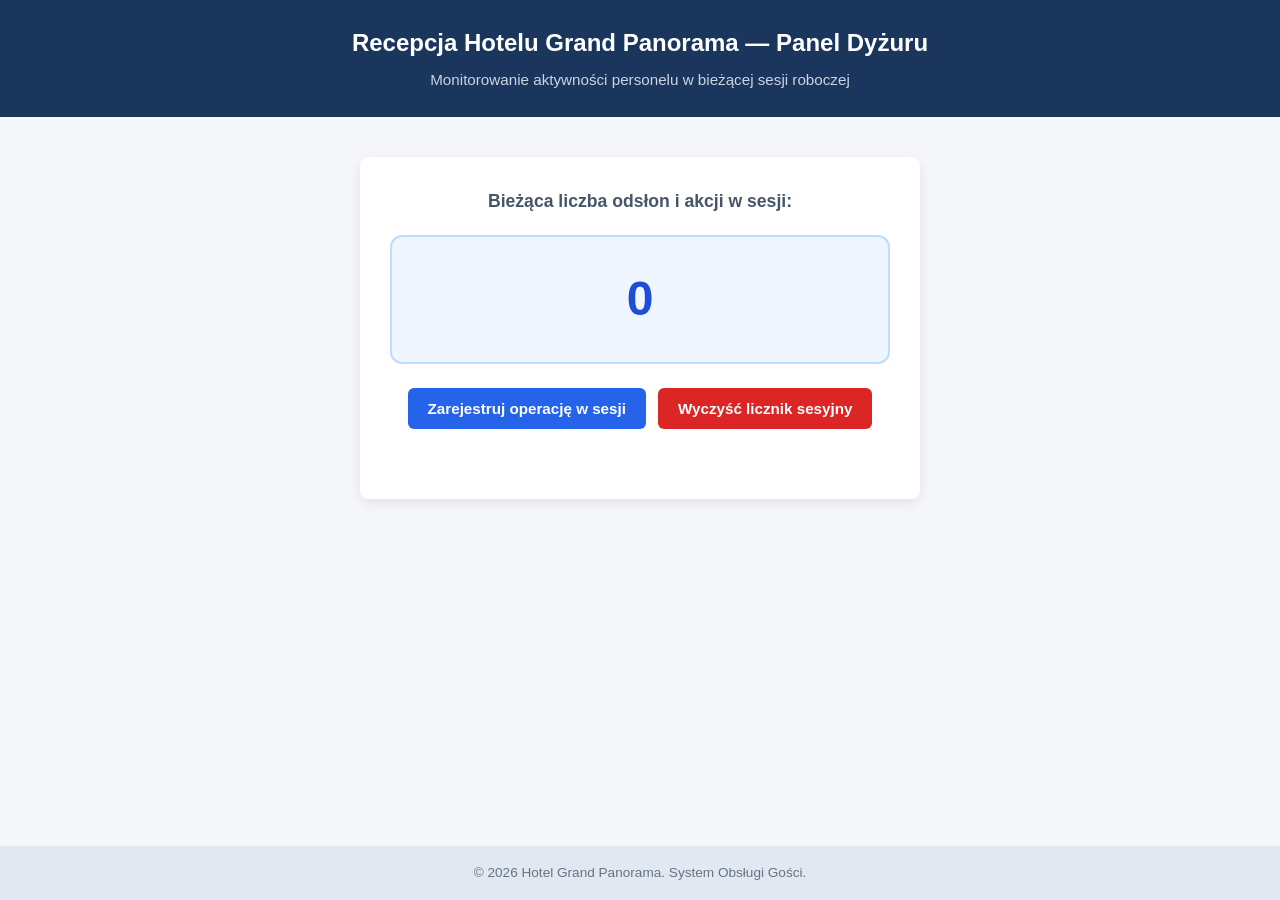
<file: localStorage - sessionStorage/nauka/zadanie1_licznik_odwiedzin_sesji/index.html>
<!DOCTYPE html>
<html lang="pl">
<head>
  <meta charset="UTF-8">
  <meta name="viewport" content="width=device-width, initial-scale=1.0">
  <title>Recepcja Hotelu Grand Panorama</title>
  <link rel="stylesheet" href="style.css">
</head>
<body>
  <header>
    <h1>Recepcja Hotelu Grand Panorama — Panel Dyżuru</h1>
    <p>Monitorowanie aktywności personelu w bieżącej sesji roboczej</p>
  </header>

  <main>
    <section class="karta-panelu">
      <h2>Bieżąca liczba odsłon i akcji w sesji:</h2>
      <div class="licznik-box">
        <span id="licznik-odwiedzin">0</span>
      </div>

      <div class="przyciski-akcji">
        <button type="button" id="btn-zwieksz">Zarejestruj operację w sesji</button>
        <button type="button" id="btn-reset" class="btn-ostrzezenie">Wyczyść licznik sesyjny</button>
      </div>

      <p id="komunikat-stanu" class="komunikat" role="status"></p>
    </section>
  </main>

  <footer>
    <p>&copy; 2026 Hotel Grand Panorama. System Obsługi Gości.</p>
  </footer>

  <script src="script.js"></script>
</body>
</html>
</file>
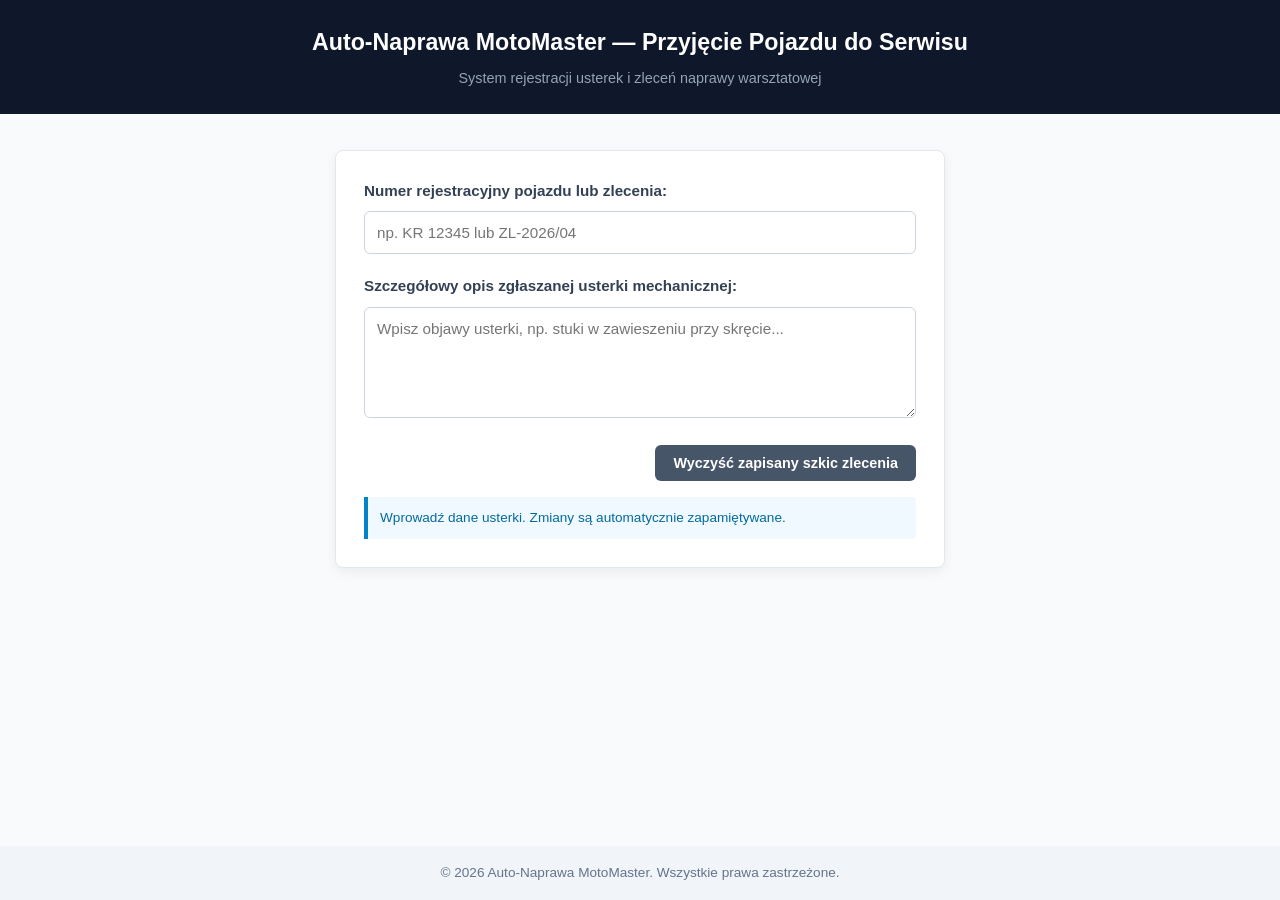
<file: localStorage - sessionStorage/nauka/zadanie2_autozapis_notatki_warsztat/index.html>
<!DOCTYPE html>
<html lang="pl">
<head>
  <meta charset="UTF-8">
  <meta name="viewport" content="width=device-width, initial-scale=1.0">
  <title>Auto-Naprawa MotoMaster</title>
  <link rel="stylesheet" href="style.css">
</head>
<body>
  <header>
    <h1>Auto-Naprawa MotoMaster — Przyjęcie Pojazdu do Serwisu</h1>
    <p>System rejestracji usterek i zleceń naprawy warsztatowej</p>
  </header>

  <main>
    <section class="formularz-karta">
      <form id="formularz-zlecenia">
        <div class="grupa-pola">
          <label for="nr-zlecenia">Numer rejestracyjny pojazdu lub zlecenia:</label>
          <input type="text" id="nr-zlecenia" placeholder="np. KR 12345 lub ZL-2026/04">
        </div>

        <div class="grupa-pola">
          <label for="opis-usterki">Szczegółowy opis zgłaszanej usterki mechanicznej:</label>
          <textarea id="opis-usterki" rows="5" placeholder="Wpisz objawy usterki, np. stuki w zawieszeniu przy skręcie..."></textarea>
        </div>

        <div class="akcje">
          <button type="button" id="btn-wyczysc-szkic" class="btn-anuluj">Wyczyść zapisany szkic zlecenia</button>
        </div>

        <p id="status-zapisu" class="komunikat-statusu" role="status">Wprowadź dane usterki. Zmiany są automatycznie zapamiętywane.</p>
      </form>
    </section>
  </main>

  <footer>
    <p>&copy; 2026 Auto-Naprawa MotoMaster. Wszystkie prawa zastrzeżone.</p>
  </footer>

  <script src="script.js"></script>
</body>
</html>
</file>
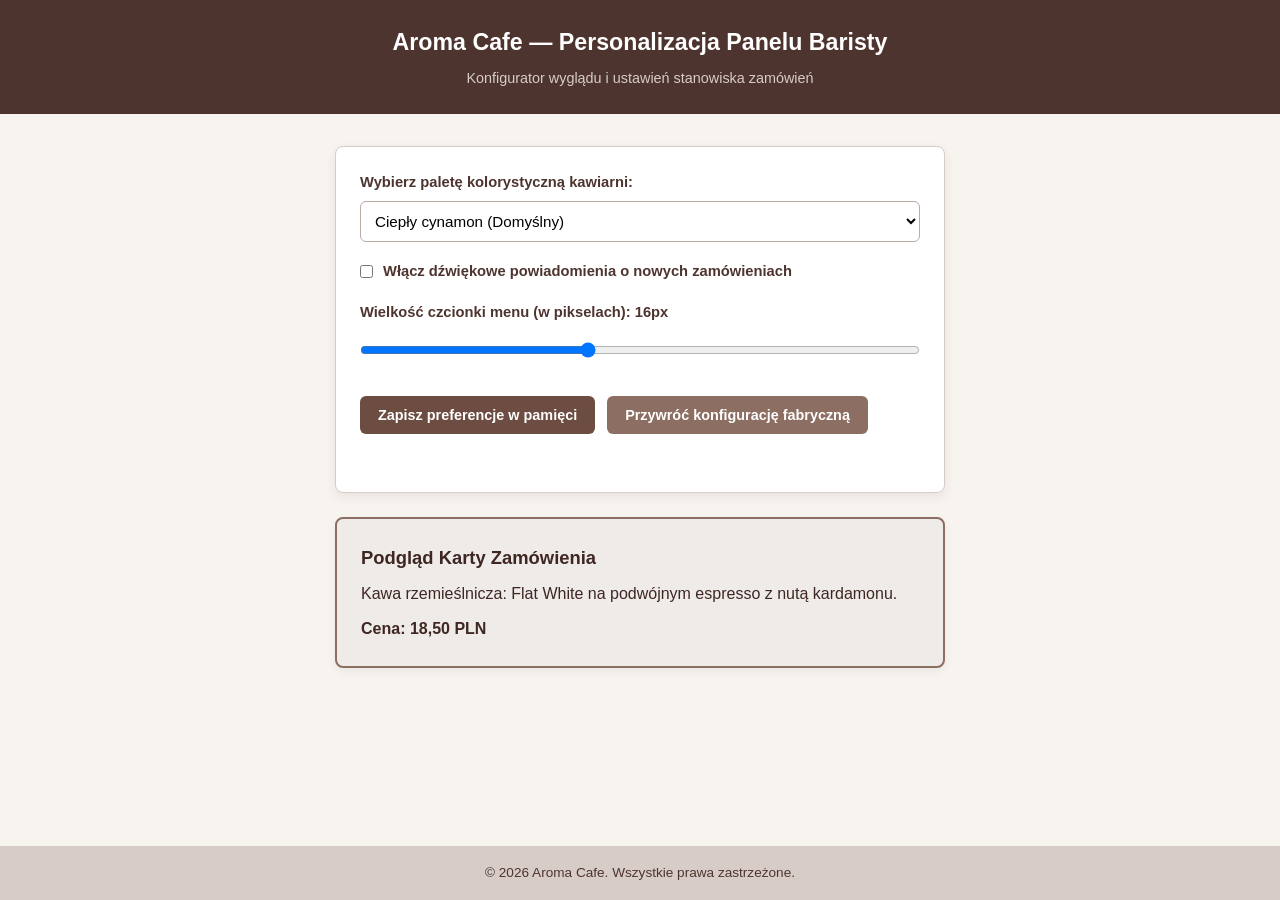
<file: localStorage - sessionStorage/nauka/zadanie3_konfigurator_kawiarni_motyw/index.html>
<!DOCTYPE html>
<html lang="pl">
<head>
  <meta charset="UTF-8">
  <meta name="viewport" content="width=device-width, initial-scale=1.0">
  <title>Aroma Cafe — Personalizacja Panelu</title>
  <link rel="stylesheet" href="style.css">
</head>
<body>
  <header>
    <h1>Aroma Cafe — Personalizacja Panelu Baristy</h1>
    <p>Konfigurator wyglądu i ustawień stanowiska zamówień</p>
  </header>

  <main>
    <section class="panel-konfiguracji">
      <form id="formularz-preferencji">
        <div class="grupa-pola">
          <label for="wybor-motywu">Wybierz paletę kolorystyczną kawiarni:</label>
          <select id="wybor-motywu">
            <option value="cieply">Ciepły cynamon (Domyślny)</option>
            <option value="jasny">Jasny poranek</option>
            <option value="ciemny">Ciemne espresso</option>
          </select>
        </div>

        <div class="grupa-pola pole-checkbox">
          <input type="checkbox" id="opcja-powiadomienia">
          <label for="opcja-powiadomienia">Włącz dźwiękowe powiadomienia o nowych zamówieniach</label>
        </div>

        <div class="grupa-pola">
          <label for="suwak-rozmiar">Wielkość czcionki menu (w pikselach): <span id="wartosc-suwaka">16px</span></label>
          <input type="range" id="suwak-rozmiar" min="12" max="22" value="16">
        </div>

        <div class="przyciski">
          <button type="button" id="btn-zapisz-konfiguracje">Zapisz preferencje w pamięci</button>
          <button type="button" id="btn-przywroc-domyslne" class="btn-szary">Przywróć konfigurację fabryczną</button>
        </div>

        <p id="status-konfiguracji" class="status-box" role="status"></p>
      </form>
    </section>

    <section id="podglad-karty" class="podglad-box motyw-cieply">
      <h3>Podgląd Karty Zamówienia</h3>
      <p>Kawa rzemieślnicza: Flat White na podwójnym espresso z nutą kardamonu.</p>
      <p class="cena-podgladu">Cena: 18,50 PLN</p>
    </section>
  </main>

  <footer>
    <p>&copy; 2026 Aroma Cafe. Wszystkie prawa zastrzeżone.</p>
  </footer>

  <script src="script.js"></script>
</body>
</html>
</file>
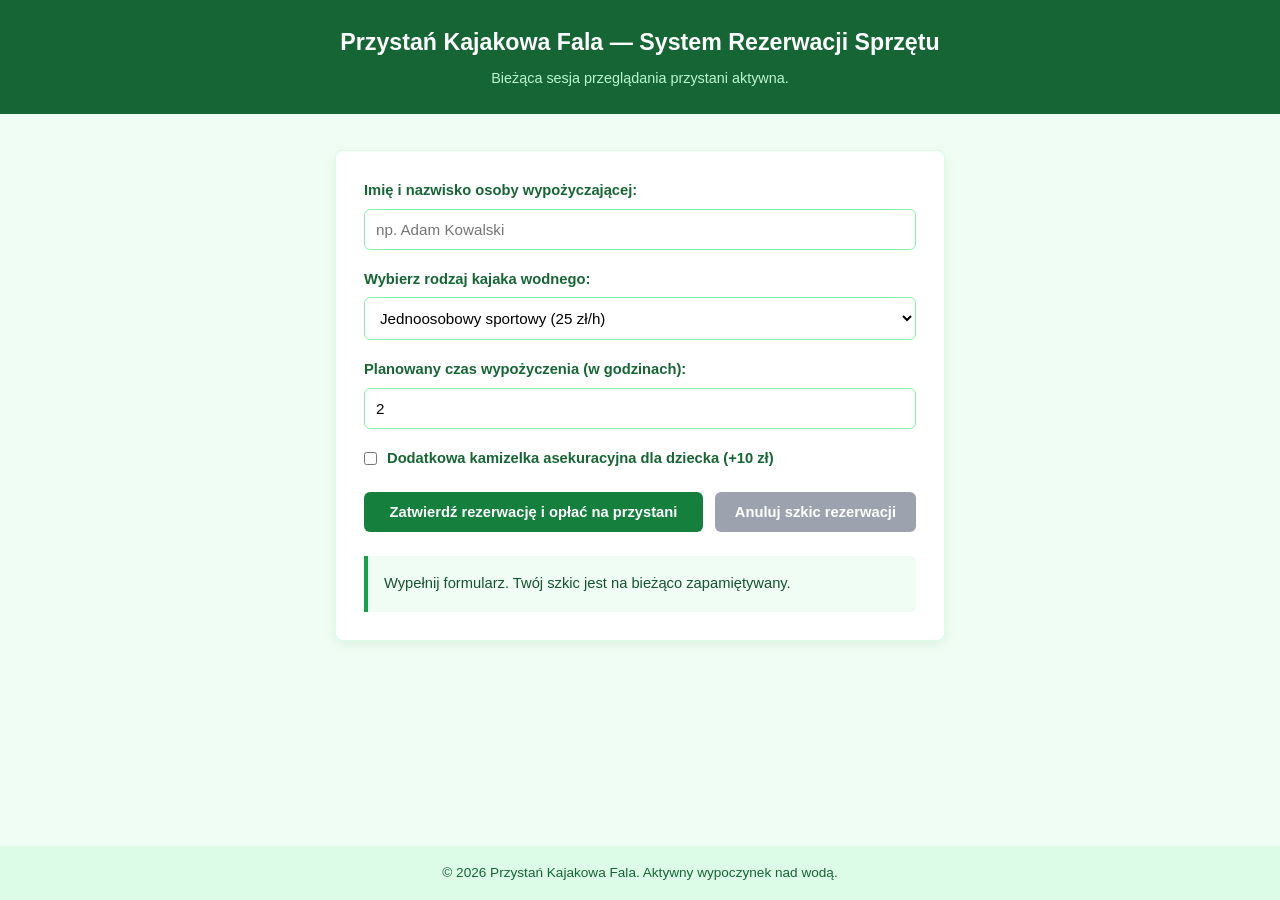
<file: localStorage - sessionStorage/nauka/zadanie4_integrujace_kreator_rezerwacji_kajakow/index.html>
<!DOCTYPE html>
<html lang="pl">
<head>
  <meta charset="UTF-8">
  <meta name="viewport" content="width=device-width, initial-scale=1.0">
  <title>Przystań Kajakowa Fala</title>
  <link rel="stylesheet" href="style.css">
</head>
<body>
  <header>
    <h1>Przystań Kajakowa Fala — System Rezerwacji Sprzętu</h1>
    <p id="licznik-sesji">Bieżąca sesja przeglądania przystani aktywna.</p>
  </header>

  <main>
    <section class="karta-glowna">
      <form id="formularz-rezerwacji">
        <div class="grupa-pola">
          <label for="imie-klienta">Imię i nazwisko osoby wypożyczającej:</label>
          <input type="text" id="imie-klienta" required placeholder="np. Adam Kowalski">
        </div>

        <div class="grupa-pola">
          <label for="typ-kajaka">Wybierz rodzaj kajaka wodnego:</label>
          <select id="typ-kajaka">
            <option value="jednoosobowy">Jednoosobowy sportowy (25 zł/h)</option>
            <option value="dwuosobowy">Dwuosobowy turystyczny (40 zł/h)</option>
            <option value="rodzinny">Rodzinny 3-osobowy (55 zł/h)</option>
          </select>
        </div>

        <div class="grupa-pola">
          <label for="liczba-godzin">Planowany czas wypożyczenia (w godzinach):</label>
          <input type="number" id="liczba-godzin" min="1" max="8" value="2" required>
        </div>

        <div class="grupa-pola pole-checkbox">
          <input type="checkbox" id="opcja-kamizelka">
          <label for="opcja-kamizelka">Dodatkowa kamizelka asekuracyjna dla dziecka (+10 zł)</label>
        </div>

        <div class="przyciski-akcji">
          <button type="submit" id="btn-zatwierdz" class="btn-glowny">Zatwierdź rezerwację i opłać na przystani</button>
          <button type="button" id="btn-anuluj-szkic" class="btn-drugorzedny">Anuluj szkic rezerwacji</button>
        </div>
      </form>

      <div id="podsumowanie-rezerwacji" class="podsumowanie-box" role="status">
        Wypełnij formularz. Twój szkic jest na bieżąco zapamiętywany.
      </div>
    </section>
  </main>

  <footer>
    <p>&copy; 2026 Przystań Kajakowa Fala. Aktywny wypoczynek nad wodą.</p>
  </footer>

  <script src="script.js"></script>
</body>
</html>
</file>
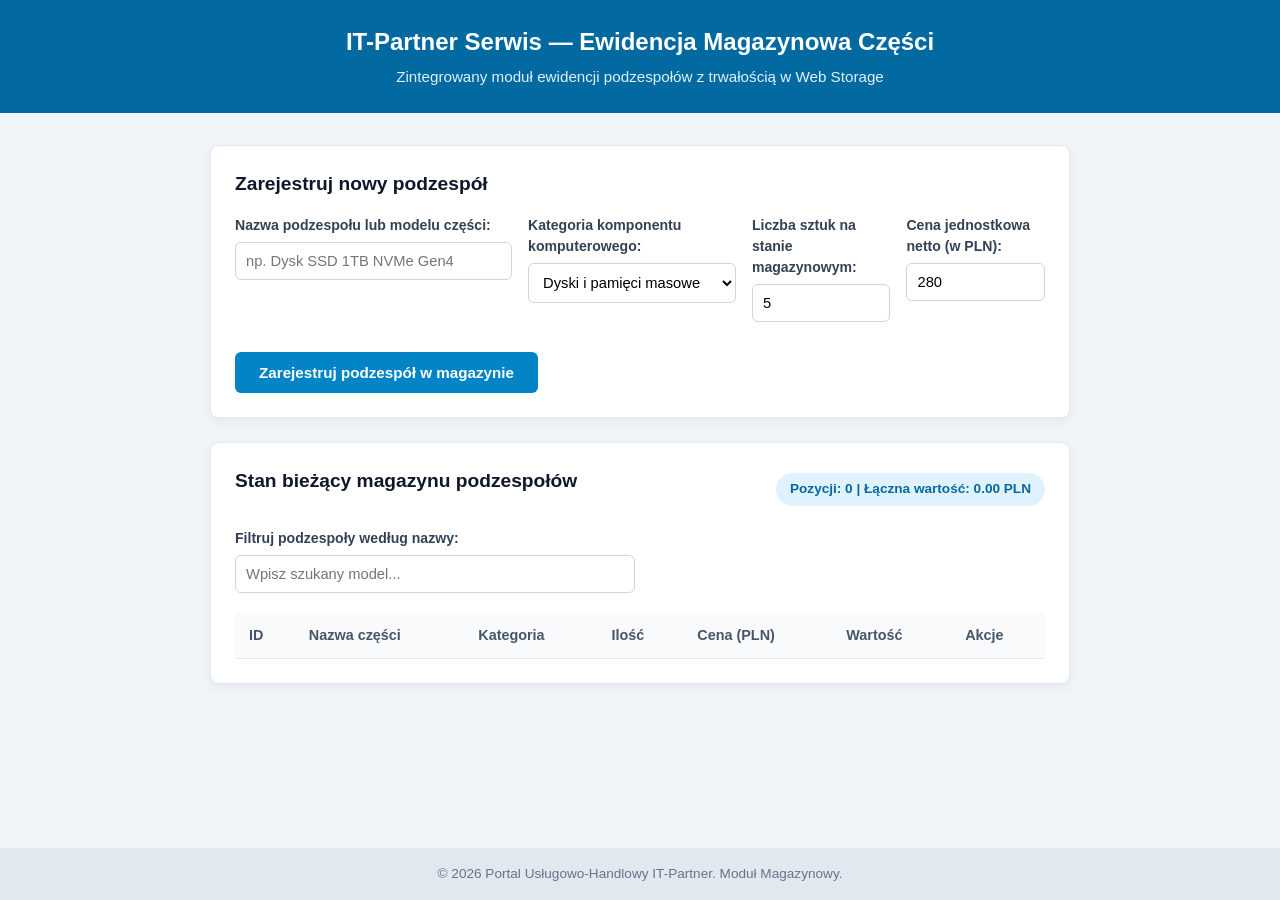
<file: localStorage - sessionStorage/nauka/zadanie5_przyrostowe_rejestr_magazynu_it/index.html>
<!DOCTYPE html>
<html lang="pl">
<head>
  <meta charset="UTF-8">
  <meta name="viewport" content="width=device-width, initial-scale=1.0">
  <title>IT-Partner Serwis — Ewidencja Magazynowa</title>
  <link rel="stylesheet" href="style.css">
</head>
<body>
  <header>
    <h1>IT-Partner Serwis — Ewidencja Magazynowa Części</h1>
    <p>Zintegrowany moduł ewidencji podzespołów z trwałością w Web Storage</p>
  </header>

  <main>
    <section class="karta-sekcji">
      <h2>Zarejestruj nowy podzespół</h2>
      <form id="formularz-czesci">
        <div class="siatka-formularza">
          <div class="grupa-pola">
            <label for="nazwa-czesci">Nazwa podzespołu lub modelu części:</label>
            <input type="text" id="nazwa-czesci" required placeholder="np. Dysk SSD 1TB NVMe Gen4">
          </div>

          <div class="grupa-pola">
            <label for="kategoria-czesci">Kategoria komponentu komputerowego:</label>
            <select id="kategoria-czesci">
              <option value="Dyski i pamięci masowe">Dyski i pamięci masowe</option>
              <option value="Pamięci RAM DDR4/DDR5">Pamięci RAM DDR4/DDR5</option>
              <option value="Karty graficzne">Karty graficzne</option>
              <option value="Zasilacze i obudowy">Zasilacze i obudowy</option>
            </select>
          </div>

          <div class="grupa-pola">
            <label for="ilosc-czesci">Liczba sztuk na stanie magazynowym:</label>
            <input type="number" id="ilosc-czesci" min="1" value="5" required>
          </div>

          <div class="grupa-pola">
            <label for="cena-czesci">Cena jednostkowa netto (w PLN):</label>
            <input type="number" id="cena-czesci" min="1" step="0.5" value="280" required>
          </div>
        </div>

        <button type="submit" id="btn-dodaj" class="btn-akcja">Zarejestruj podzespół w magazynie</button>
      </form>
    </section>

    <section class="karta-sekcji">
      <div class="naglowek-listy">
        <h2>Stan bieżący magazynu podzespołów</h2>
        <span id="licznik-magazynu" class="etykieta-licznika">Pozycji: 0 | Łączna wartość: 0.00 PLN</span>
      </div>

      <div class="grupa-pola filtr-box">
        <label for="pole-szukaj">Filtruj podzespoły według nazwy:</label>
        <input type="text" id="pole-szukaj" placeholder="Wpisz szukany model...">
      </div>

      <div class="tabela-kontener">
        <table id="tabela-czesci">
          <thead>
            <tr>
              <th>ID</th>
              <th>Nazwa części</th>
              <th>Kategoria</th>
              <th>Ilość</th>
              <th>Cena (PLN)</th>
              <th>Wartość</th>
              <th>Akcje</th>
            </tr>
          </thead>
          <tbody id="cialo-tabeli">
            <!-- Wiersze generowane dynamicznie przez JavaScript -->
          </tbody>
        </table>
        <p id="komunikat-pusty" class="komunikat-pusty ukryty">Brak podzespołów w magazynie. Dodaj pierwszy element powyżej.</p>
      </div>
    </section>
  </main>

  <footer>
    <p>&copy; 2026 Portal Usługowo-Handlowy IT-Partner. Moduł Magazynowy.</p>
  </footer>

  <script src="script.js"></script>
</body>
</html>
</file>
<file: localStorage - sessionStorage/nauka/zadanie1_licznik_odwiedzin_sesji/style.css>
* {
  box-sizing: border-box;
  margin: 0;
  padding: 0;
}

body {
  font-family: Arial, sans-serif;
  background-color: #f4f6f9;
  color: #2c3e50;
  line-height: 1.6;
  display: flex;
  flex-direction: column;
  min-height: 100vh;
}

header {
  background-color: #1a365d;
  color: #ffffff;
  padding: 24px 20px;
  text-align: center;
}

header h1 {
  font-size: 1.5rem;
  margin-bottom: 6px;
}

header p {
  color: #cbd5e1;
  font-size: 0.95rem;
}

main {
  flex: 1;
  max-width: 600px;
  width: 100%;
  margin: 40px auto;
  padding: 0 20px;
}

.karta-panelu {
  background-color: #ffffff;
  border-radius: 8px;
  padding: 30px;
  box-shadow: 0 4px 12px rgba(0, 0, 0, 0.08);
  text-align: center;
}

.karta-panelu h2 {
  font-size: 1.1rem;
  color: #475569;
  margin-bottom: 20px;
}

.licznik-box {
  background-color: #eff6ff;
  border: 2px solid #bfdbfe;
  border-radius: 12px;
  padding: 24px;
  margin-bottom: 24px;
}

#licznik-odwiedzin {
  font-size: 3rem;
  font-weight: bold;
  color: #1d4ed8;
}

.przyciski-akcji {
  display: flex;
  gap: 12px;
  justify-content: center;
  flex-wrap: wrap;
  margin-bottom: 16px;
}

button {
  background-color: #2563eb;
  color: #ffffff;
  border: none;
  padding: 12px 20px;
  font-size: 0.95rem;
  font-weight: bold;
  border-radius: 6px;
  cursor: pointer;
  transition: background-color 0.2s;
}

button:hover {
  background-color: #1d4ed8;
}

.btn-ostrzezenie {
  background-color: #dc2626;
}

.btn-ostrzezenie:hover {
  background-color: #b91c1c;
}

.komunikat {
  font-size: 0.9rem;
  color: #059669;
  min-height: 24px;
  font-weight: 500;
}

footer {
  text-align: center;
  padding: 16px;
  background-color: #e2e8f0;
  color: #64748b;
  font-size: 0.85rem;
}
</file>
<file: localStorage - sessionStorage/nauka/zadanie2_autozapis_notatki_warsztat/style.css>
* {
  box-sizing: border-box;
  margin: 0;
  padding: 0;
}

body {
  font-family: Arial, sans-serif;
  background-color: #f8fafc;
  color: #1e293b;
  line-height: 1.6;
  display: flex;
  flex-direction: column;
  min-height: 100vh;
}

header {
  background-color: #0f172a;
  color: #ffffff;
  padding: 24px 20px;
  text-align: center;
}

header h1 {
  font-size: 1.45rem;
  margin-bottom: 6px;
}

header p {
  color: #94a3b8;
  font-size: 0.9rem;
}

main {
  flex: 1;
  max-width: 650px;
  width: 100%;
  margin: 36px auto;
  padding: 0 20px;
}

.formularz-karta {
  background-color: #ffffff;
  border-radius: 8px;
  padding: 28px;
  box-shadow: 0 4px 12px rgba(0, 0, 0, 0.06);
  border: 1px solid #e2e8f0;
}

.grupa-pola {
  margin-bottom: 20px;
}

label {
  display: block;
  font-weight: 600;
  margin-bottom: 8px;
  color: #334155;
  font-size: 0.95rem;
}

input[type="text"],
textarea {
  width: 100%;
  padding: 12px;
  border: 1px solid #cbd5e1;
  border-radius: 6px;
  font-size: 0.95rem;
  font-family: inherit;
  transition: border-color 0.2s, box-shadow 0.2s;
}

input[type="text"]:focus,
textarea:focus {
  outline: none;
  border-color: #0284c7;
  box-shadow: 0 0 0 3px rgba(2, 132, 199, 0.15);
}

.akcje {
  display: flex;
  justify-content: flex-end;
  margin-bottom: 16px;
}

button {
  background-color: #475569;
  color: #ffffff;
  border: none;
  padding: 10px 18px;
  font-size: 0.9rem;
  font-weight: 600;
  border-radius: 6px;
  cursor: pointer;
  transition: background-color 0.2s;
}

button:hover {
  background-color: #334155;
}

.komunikat-statusu {
  font-size: 0.85rem;
  color: #0369a1;
  background-color: #f0f9ff;
  border-left: 4px solid #0284c7;
  padding: 10px 12px;
  border-radius: 0 4px 4px 0;
}

footer {
  text-align: center;
  padding: 16px;
  background-color: #f1f5f9;
  color: #64748b;
  font-size: 0.85rem;
}
</file>
<file: localStorage - sessionStorage/nauka/zadanie3_konfigurator_kawiarni_motyw/style.css>
* {
  box-sizing: border-box;
  margin: 0;
  padding: 0;
}

body {
  font-family: Arial, sans-serif;
  background-color: #f7f3ef;
  color: #3e2723;
  line-height: 1.6;
  display: flex;
  flex-direction: column;
  min-height: 100vh;
}

header {
  background-color: #4e342e;
  color: #ffffff;
  padding: 24px 20px;
  text-align: center;
}

header h1 {
  font-size: 1.45rem;
  margin-bottom: 6px;
}

header p {
  color: #d7ccc8;
  font-size: 0.9rem;
}

main {
  flex: 1;
  max-width: 650px;
  width: 100%;
  margin: 32px auto;
  padding: 0 20px;
}

.panel-konfiguracji {
  background-color: #ffffff;
  border-radius: 8px;
  padding: 24px;
  box-shadow: 0 4px 12px rgba(78, 52, 46, 0.08);
  border: 1px solid #d7ccc8;
  margin-bottom: 24px;
}

.grupa-pola {
  margin-bottom: 18px;
}

.pole-checkbox {
  display: flex;
  align-items: center;
  gap: 10px;
}

.pole-checkbox label {
  margin-bottom: 0;
  cursor: pointer;
}

label {
  display: block;
  font-weight: 600;
  margin-bottom: 6px;
  color: #4e342e;
  font-size: 0.92rem;
}

select,
input[type="range"] {
  width: 100%;
  padding: 10px;
  border: 1px solid #bcaaa4;
  border-radius: 6px;
  font-size: 0.95rem;
  background-color: #ffffff;
}

.przyciski {
  display: flex;
  gap: 12px;
  margin-top: 20px;
  flex-wrap: wrap;
}

button {
  background-color: #6d4c41;
  color: #ffffff;
  border: none;
  padding: 11px 18px;
  font-size: 0.9rem;
  font-weight: bold;
  border-radius: 6px;
  cursor: pointer;
  transition: background-color 0.2s;
}

button:hover {
  background-color: #5d4037;
}

.btn-szary {
  background-color: #8d6e63;
}

.btn-szary:hover {
  background-color: #795548;
}

.status-box {
  margin-top: 14px;
  font-size: 0.88rem;
  color: #2e7d32;
  min-height: 20px;
  font-weight: 500;
}

/* Sekcja podglądu */
.podglad-box {
  border-radius: 8px;
  padding: 24px;
  transition: all 0.3s ease;
  box-shadow: 0 4px 10px rgba(0, 0, 0, 0.05);
}

.podglad-box h3 {
  font-size: 1.15rem;
  margin-bottom: 8px;
}

.cena-podgladu {
  font-weight: bold;
  margin-top: 10px;
}

/* Motywy wizualne */
.motyw-cieply {
  background-color: #efebe9;
  color: #3e2723;
  border: 2px solid #8d6e63;
}

.motyw-jasny {
  background-color: #ffffff;
  color: #212121;
  border: 2px solid #e0e0e0;
}

.motyw-ciemny {
  background-color: #212121;
  color: #f5f5f5;
  border: 2px solid #424242;
}

footer {
  text-align: center;
  padding: 16px;
  background-color: #d7ccc8;
  color: #4e342e;
  font-size: 0.85rem;
}
</file>
<file: localStorage - sessionStorage/nauka/zadanie4_integrujace_kreator_rezerwacji_kajakow/style.css>
* {
  box-sizing: border-box;
  margin: 0;
  padding: 0;
}

body {
  font-family: Arial, sans-serif;
  background-color: #f0fdf4;
  color: #14532d;
  line-height: 1.6;
  display: flex;
  flex-direction: column;
  min-height: 100vh;
}

header {
  background-color: #166534;
  color: #ffffff;
  padding: 24px 20px;
  text-align: center;
}

header h1 {
  font-size: 1.45rem;
  margin-bottom: 6px;
}

header p {
  color: #bbf7d0;
  font-size: 0.9rem;
}

main {
  flex: 1;
  max-width: 650px;
  width: 100%;
  margin: 36px auto;
  padding: 0 20px;
}

.karta-glowna {
  background-color: #ffffff;
  border-radius: 8px;
  padding: 28px;
  box-shadow: 0 4px 12px rgba(22, 101, 52, 0.08);
  border: 1px solid #dcfce7;
}

.grupa-pola {
  margin-bottom: 18px;
}

.pole-checkbox {
  display: flex;
  align-items: center;
  gap: 10px;
}

.pole-checkbox label {
  margin-bottom: 0;
  cursor: pointer;
}

label {
  display: block;
  font-weight: 600;
  margin-bottom: 6px;
  color: #166534;
  font-size: 0.92rem;
}

input[type="text"],
input[type="number"],
select {
  width: 100%;
  padding: 11px;
  border: 1px solid #86efac;
  border-radius: 6px;
  font-size: 0.95rem;
  background-color: #ffffff;
}

input:focus,
select:focus {
  outline: none;
  border-color: #16a34a;
  box-shadow: 0 0 0 3px rgba(22, 163, 74, 0.2);
}

.przyciski-akcji {
  display: flex;
  gap: 12px;
  margin-top: 22px;
  flex-wrap: wrap;
}

button {
  padding: 12px 20px;
  font-size: 0.92rem;
  font-weight: bold;
  border-radius: 6px;
  cursor: pointer;
  border: none;
  transition: background-color 0.2s;
}

.btn-glowny {
  background-color: #15803d;
  color: #ffffff;
  flex: 1;
}

.btn-glowny:hover {
  background-color: #166534;
}

.btn-drugorzedny {
  background-color: #9ca3af;
  color: #ffffff;
}

.btn-drugorzedny:hover {
  background-color: #6b7280;
}

.podsumowanie-box {
  margin-top: 24px;
  padding: 16px;
  background-color: #f0fdf4;
  border-left: 4px solid #16a34a;
  border-radius: 0 6px 6px 0;
  font-size: 0.92rem;
  color: #14532d;
  min-height: 48px;
}

footer {
  text-align: center;
  padding: 16px;
  background-color: #dcfce7;
  color: #166534;
  font-size: 0.85rem;
}
</file>
<file: localStorage - sessionStorage/nauka/zadanie5_przyrostowe_rejestr_magazynu_it/style.css>
* {
  box-sizing: border-box;
  margin: 0;
  padding: 0;
}

body {
  font-family: Arial, sans-serif;
  background-color: #f1f5f9;
  color: #0f172a;
  line-height: 1.5;
  display: flex;
  flex-direction: column;
  min-height: 100vh;
}

header {
  background-color: #0369a1;
  color: #ffffff;
  padding: 24px 20px;
  text-align: center;
}

header h1 {
  font-size: 1.5rem;
  margin-bottom: 6px;
}

header p {
  color: #e0f2fe;
  font-size: 0.95rem;
}

main {
  flex: 1;
  max-width: 900px;
  width: 100%;
  margin: 32px auto;
  padding: 0 20px;
}

.karta-sekcji {
  background-color: #ffffff;
  border-radius: 8px;
  padding: 24px;
  box-shadow: 0 4px 12px rgba(0, 0, 0, 0.05);
  border: 1px solid #e2e8f0;
  margin-bottom: 24px;
}

.karta-sekcji h2 {
  font-size: 1.2rem;
  color: #0f172a;
  margin-bottom: 16px;
}

.siatka-formularza {
  display: grid;
  grid-template-columns: 2fr 1.5fr 1fr 1fr;
  gap: 16px;
  margin-bottom: 18px;
}

@media (max-width: 768px) {
  .siatka-formularza {
    grid-template-columns: 1fr;
  }
}

.grupa-pola {
  margin-bottom: 12px;
}

label {
  display: block;
  font-weight: 600;
  margin-bottom: 6px;
  color: #334155;
  font-size: 0.88rem;
}

input[type="text"],
input[type="number"],
select {
  width: 100%;
  padding: 10px;
  border: 1px solid #cbd5e1;
  border-radius: 6px;
  font-size: 0.92rem;
  background-color: #ffffff;
}

input:focus,
select:focus {
  outline: none;
  border-color: #0284c7;
  box-shadow: 0 0 0 3px rgba(2, 132, 199, 0.15);
}

.btn-akcja {
  background-color: #0284c7;
  color: #ffffff;
  border: none;
  padding: 12px 24px;
  font-size: 0.95rem;
  font-weight: bold;
  border-radius: 6px;
  cursor: pointer;
  transition: background-color 0.2s;
}

.btn-akcja:hover {
  background-color: #0369a1;
}

.naglowek-listy {
  display: flex;
  justify-content: space-between;
  align-items: center;
  flex-wrap: wrap;
  gap: 12px;
  margin-bottom: 16px;
}

.etykieta-licznika {
  background-color: #e0f2fe;
  color: #0369a1;
  padding: 6px 14px;
  border-radius: 20px;
  font-size: 0.85rem;
  font-weight: 600;
}

.filtr-box {
  max-width: 400px;
  margin-bottom: 20px;
}

.tabela-kontener {
  overflow-x: auto;
}

table {
  width: 100%;
  border-collapse: collapse;
  text-align: left;
}

th,
td {
  padding: 12px 14px;
  border-bottom: 1px solid #e2e8f0;
  font-size: 0.9rem;
}

th {
  background-color: #f8fafc;
  color: #475569;
  font-weight: 600;
}

tr:hover {
  background-color: #f8fafc;
}

.btn-usun {
  background-color: #ef4444;
  color: #ffffff;
  border: none;
  padding: 6px 12px;
  font-size: 0.8rem;
  font-weight: bold;
  border-radius: 4px;
  cursor: pointer;
  transition: background-color 0.2s;
}

.btn-usun:hover {
  background-color: #dc2626;
}

.komunikat-pusty {
  text-align: center;
  padding: 24px;
  color: #64748b;
  font-style: italic;
}

.ukryty {
  display: none;
}

footer {
  text-align: center;
  padding: 16px;
  background-color: #e2e8f0;
  color: #64748b;
  font-size: 0.85rem;
}
</file>
